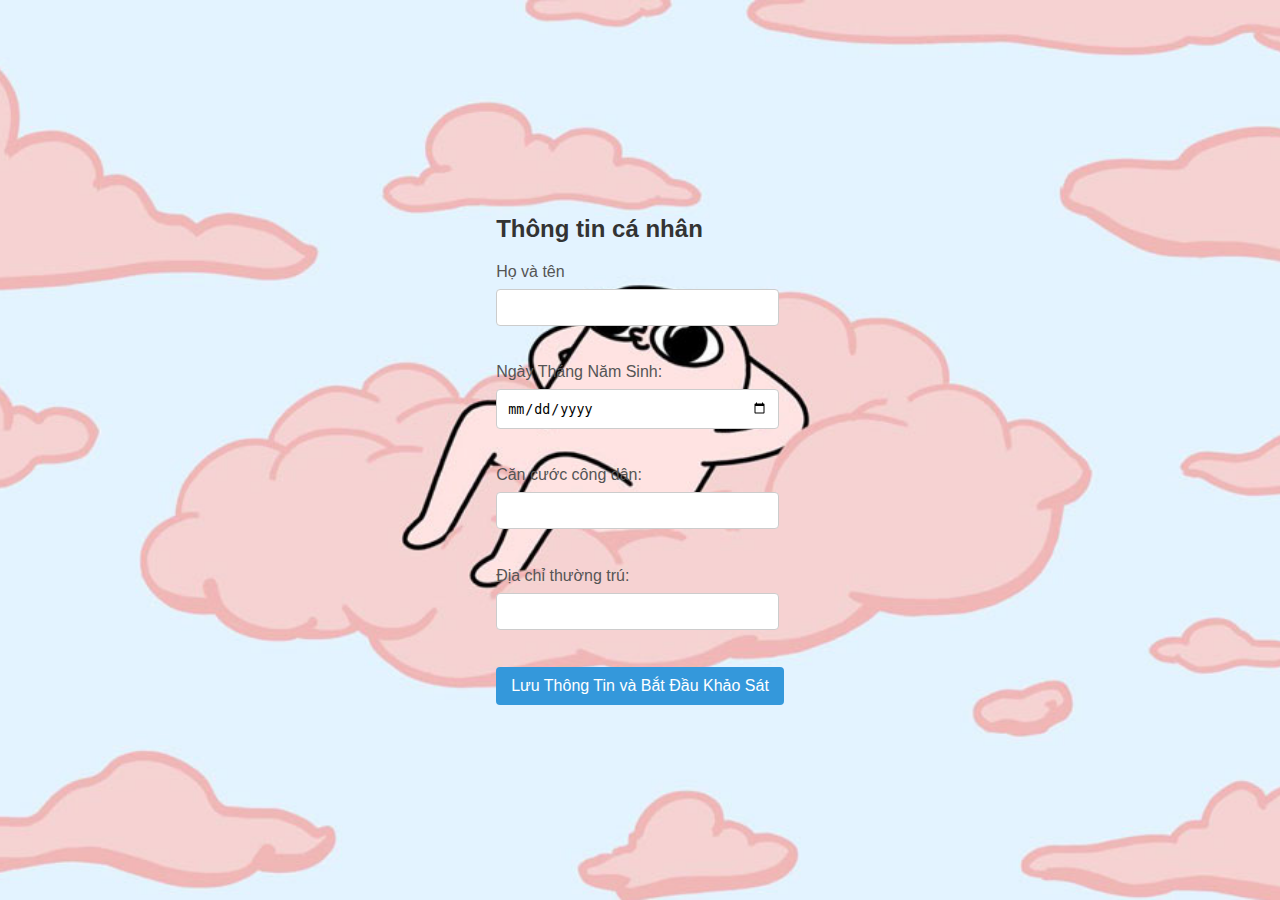
<file: index.html>
<!DOCTYPE html>
<html lang="en">
<head>
  <meta charset="UTF-8">
  <meta name="viewport" content="width=device-width, initial-scale=1.0">
  <title>Khảo Sát</title>
  <link rel="stylesheet" href="style.css">
</head>
<body>
  <div id="HumanForm">
    <h2>Thông tin cá nhân</h2>
    <label for="fullName">Họ và tên</label>
    <input type="text" id="fullName">
    <h1></h1>
    <label for="dob">Ngày Tháng Năm Sinh:</label>
    <input type="date" id="dob">
    <h1></h1>
    <label for="ID">Căn cước công dân:</label>
    <input type="text" id="ID">
    <h1></h1>
    <label for="address">Địa chỉ thường trú:</label>
    <input type="text" id="address">
    <h1></h1>
    <button onclick="saveInfo()">Lưu Thông Tin và Bắt Đầu Khảo Sát</button>
  </div>

  <script src="script.js"></script>
  
</body>
</html>
  </div>
</body>
</html>
</file>
<file: style.css>
body {
    font-family: 'Segoe UI', Tahoma, Geneva, Verdana, sans-serif;
    background-image: url('anhnen.jpg');
    background-size: cover; 
    background-position: center;
    background-repeat: no-repeat; 
    margin: 0;
    display: flex;
    align-items: center;
    justify-content: center;
    height: 100vh;
  }
  
  #studentInfoForm {
    background-color: #fff; 
    padding: 40px;
    border-radius: 8px;
    box-shadow: 0 0 10px rgba(0, 0, 0, 0.1);
    max-width: 400px;
    width: 100%;
    text-align: center;
  }
  
  h2 {
    margin-bottom: 20px;
    color: #333;
  }
  
  label {
    display: block;
    margin-bottom: 8px;
    color: #555;
  }
  
  input[type="text"],
  input[type="date"] {
    width: calc(100% - 5px);
    padding: 10px;
    margin-bottom: 16px;
    box-sizing: border-box;
    border: 1px solid #ccc;
    border-radius: 4px;
  }
  
  button {
    background-color: #3498db; 
    color: #fff;
    padding: 10px 15px;
    border: none;
    border-radius: 4px;
    cursor: pointer;
    font-size: 16px;
  }
  
  button:hover {
    background-color: #2980b9;
  }
  
  #studentInfoContainer {
    margin: 20px;
    padding: 20px;
    border: 1px solid #ccc;
    border-radius: 8px;
    background-color: #f8f8f8;
    box-shadow: 0 0 10px rgba(0, 0, 0, 0.1);
  }
  
  #studentInfoContainer h2 {
    color: #333;
    font-size: 24px;
    margin-bottom: 10px;
  }
  
  #studentInfoContainer p {
    margin: 10px 0;
  }
  
  #studentInfoContainer strong {
    font-weight: bold;
  }
  
  #studentInfoContainer span {
    font-weight: normal;
    color: #555;
  }
</file>
